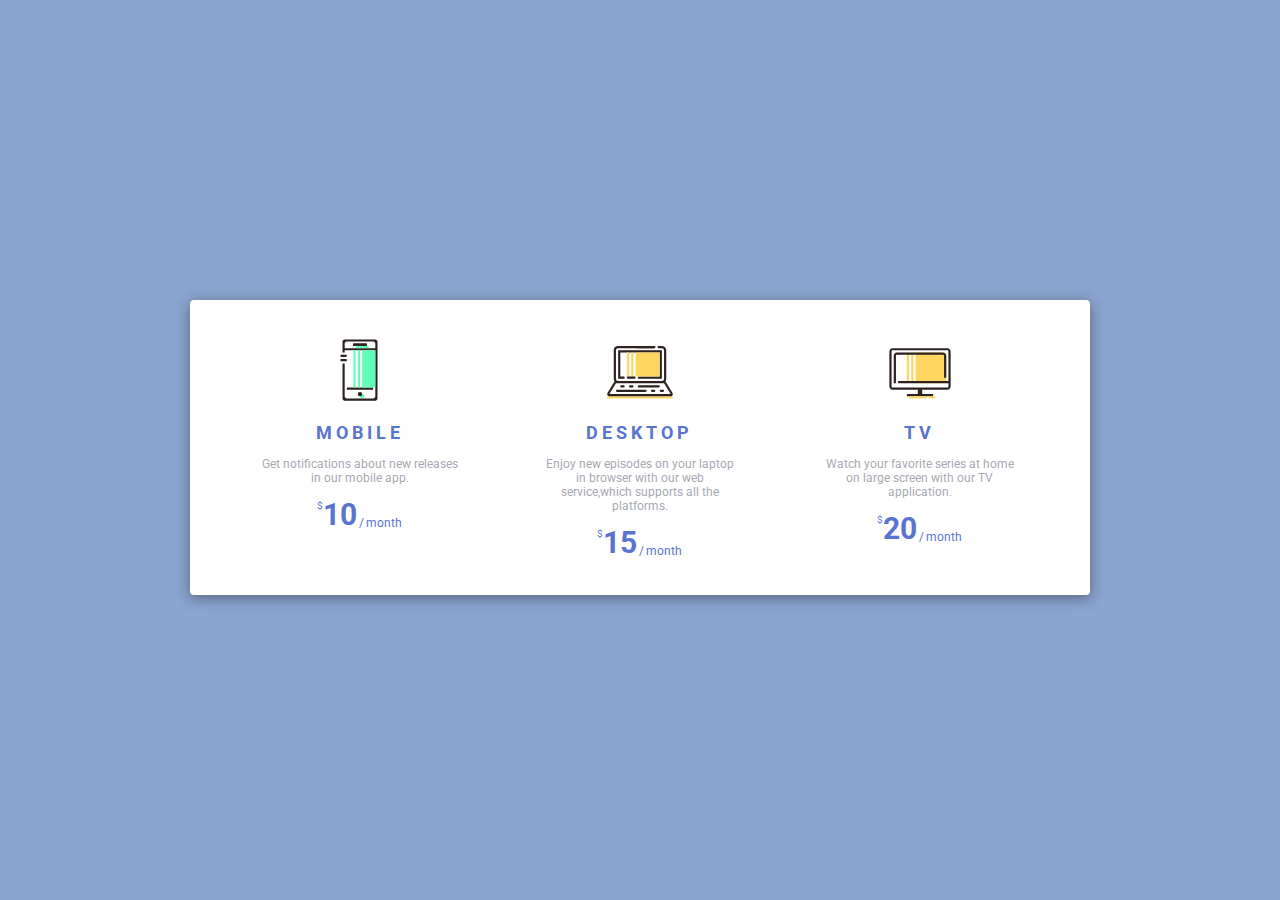
<file: Loop_1/index.html>
<!DOCTYPE html>
<html lang="en">
<head>
  <meta charset="UTF-8">
  <meta name="viewport" content="width=device-width, initial-scale=1.0">
  <meta http-equiv="X-UA-Compatible" content="ie=edge">
  <title>Loop 1 - Step 1</title>
  <link href="https://fonts.googleapis.com/css?family=Roboto:400,500,700&display=swap" rel="stylesheet">
  <link rel="stylesheet" href="./styles.css" />
</head>
<body>
  <section class="platform-prices">
    <h2 class="platform-prices__title">Platform prices</h2>
    <ul class="platform-prices__list">
      <li class="platform-prices__item">
        <div class="platform-rate">
          <img class="platform-rate__icon" src="./img/device.svg" alt="Phone icon" width="70" height="100">
          <h3 class="platform-rate__title">Mobile</h3>
          <p class="platform-rate__description">Get notifications about new releases in our mobile app.</p>
          <div class="platform-rate__price">
            <sup class="platform-rate__currency">$</sup>
            <b class="platform-rate__price-value">10</b>
            <span class="platform-rate__payment-period">month</span>
          </div>
        </div>
      </li>
      <li class="platform-prices__item">
          <div class="platform-rate">
            <img class="platform-rate__icon" src="./img/laptop.svg" alt="Laptop icon" width="70" height="100">
            <h3 class="platform-rate__title">Desktop</h3>
            <p class="platform-rate__description">Enjoy new episodes on your laptop in browser with our web service,which supports all the platforms.</p>
            <div class="platform-rate__price">
              <sup class="platform-rate__currency">$</sup>
              <b class="platform-rate__price-value">15</b>
              <span class="platform-rate__payment-period">month</span>
            </div>
          </div>
        </li>
        <li class="platform-prices__item">
            <div class="platform-rate">
              <img class="platform-rate__icon" src="./img/monitor.svg" alt="Monitor icon" width="70" height="100">
              <h3 class="platform-rate__title">Tv</h3>
              <p class="platform-rate__description">Watch your favorite series at home on large screen with our TV application.</p>
              <div class="platform-rate__price">
                <sup class="platform-rate__currency">$</sup>
                <b class="platform-rate__price-value">20</b>
                <span class="platform-rate__payment-period">month</span>
              </div>
            </div>
          </li>
    </ul>
  </section>
</body>
</html>
</file>
<file: Loop_1/styles.css>
html {
  box-sizing: border-box;
  background: #8AA5D0;
  height: 100%;
}

body {
  margin: 0;
  font-family: Roboto, sans-serif;
}

h2, h3 {
  margin: 0;
}

ul {
  margin: 0;
  padding: 0;
  list-style: none;
}

*,
*::after,
*::before {
  box-sizing: inherit;
}

.platform-prices {
  margin: 300px auto 0 auto;
  width: 900px;
  padding: 20px 30px;
  background: white;
  border-radius: 4px;
  box-shadow:  0px 3px 14px 0px rgba(28, 28, 28, 0.47);
}

.platform-prices__title {
  display: none;
}

.platform-prices__list {
  display: flex;
}

.platform-prices__item {
  width: calc(100% / 3);
}

.platform-rate {
  display: flex;
  flex-direction: column;
  align-items: center;
  padding-bottom: 15px;
  border-radius: 4px;
  transition: background-color 0.4s ease 0s;
}

.platform-rate:hover {
  background-color: #efefef;
  cursor: pointer;
}

.platform-rate__title {
  color: #5974CF;
  text-transform: uppercase;
  letter-spacing: 4px;
  font-size: 18px;
  margin: 2px 10px;
}

.platform-rate__description {
  color: #A7A9B3;
  text-align: center;
  font-size: 12px;
  padding: 0 40px;
}

.platform-rate__price {
  color: #5974CF;
  font-size: 12px;
  display: flex;
}

.platform-rate__price-value {
  font-size: 30px;
}

.platform-rate__currency {
  margin-top: 3px;
}

.platform-rate__payment-period::before {
  content: "/";
  font-size: 12px;
  margin: 2px;
}

.platform-rate__payment-period {
  align-self: flex-end;
  margin-bottom: 2px;
}

/*
  1. Удалили фиксированную ширину карточек
  2. Удалили фиксированную ширину и высоту описания
  3. Улучшили цвет фона при ховере
  4. Добавили курсор поинтер
  5. Закруглили края карточки
  6. Сделали плавное изменение цвета при ховере
  7. Поправили padding
 */
</file>
